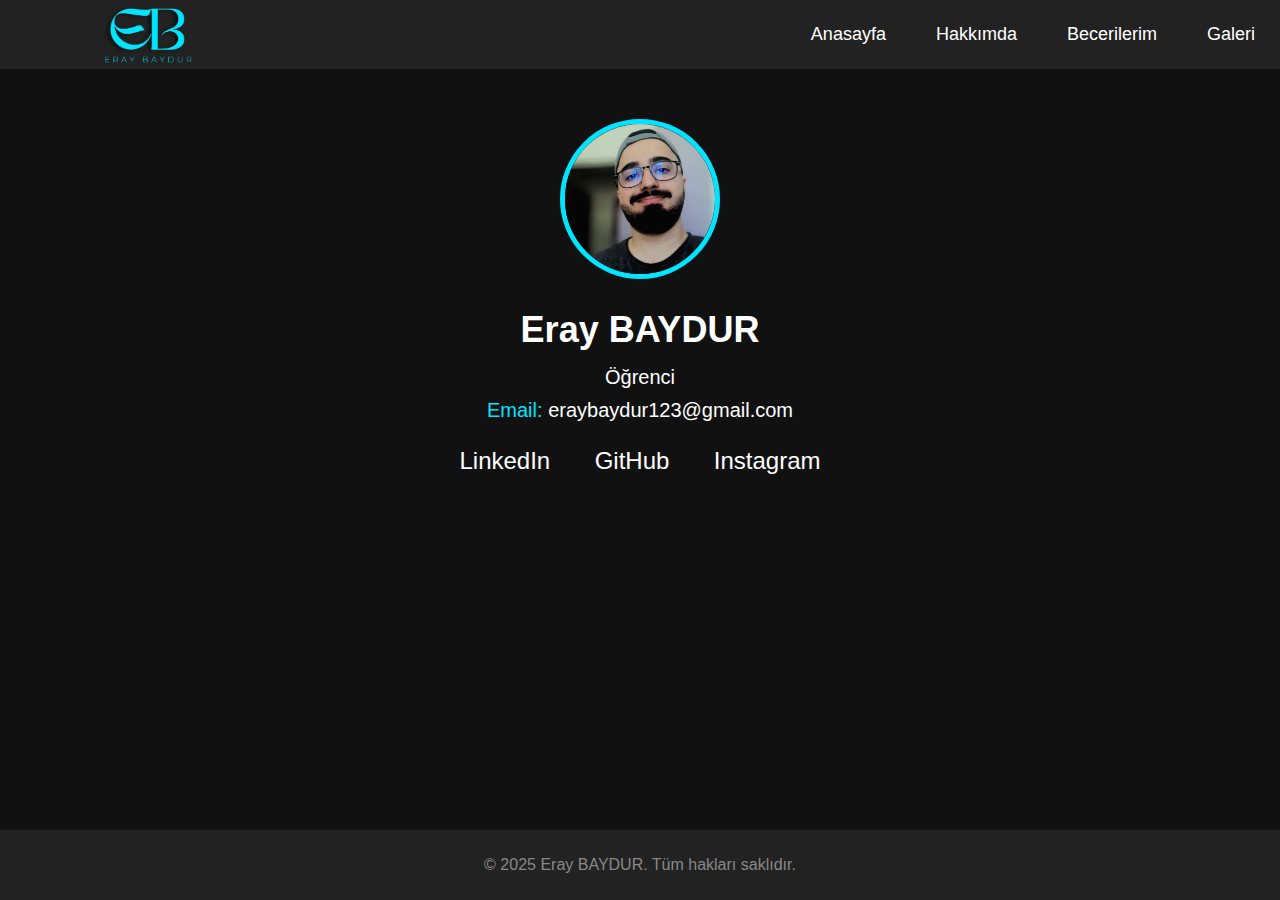
<file: index.html>
<!DOCTYPE html>
<html lang="tr">
<head>
        <!-- Google tag (gtag.js) -->
    <script async src="https://www.googletagmanager.com/gtag/js?id=G-KNN6C9XQET"></script>
    <script>
    window.dataLayer = window.dataLayer || [];
    function gtag(){dataLayer.push(arguments);}
    gtag('js', new Date());

    gtag('config', 'G-KNN6C9XQET');
    </script>
    <meta charset="UTF-8">
    <meta name="viewport" content="width=device-width, initial-scale=1.0">
    <link rel="icon" href="/img/Logo.png" type="image/png" >
    <title>ErayBYDR</title>
    <link rel="stylesheet" href="style.css">
</head>
<body>
    <header>
        <div class="logo"><img src="img/Logo.png" alt=""></div>
        <div class="menuicon" onclick="toggleMenu()">&#9776;</div>
        <nav id="menu">
            <ul>
                <li><a href="index.html">Anasayfa</a></li>
                <li><a href="hakkimda.html">Hakkımda</a></li>
                <li><a href="becerilerim.html">Becerilerim</a></li>
                <li><a href="galeri.html">Galeri</a></li>
            </ul>
        </nav>
    </header>

    <div class="icerik">
        <img src="img/bne.jpeg">
        <h1>Eray BAYDUR</h1>
        <p>Öğrenci</p>

        <div class="iletisim">
            <p><span style="color: #00e5ff;">Email:</span> eraybaydur123@gmail.com</p>

        </div>

        <div class="sosyal">
            <a href="https://www.linkedin.com/in/eray-baydur-86802a2b9/" target="_blank">LinkedIn</a>
            <a href="https://github.com/Dobbyby/myWebsite" target="_blank">GitHub</a>
            <a href="https://www.instagram.com/bydrerayy/" target="_blank">Instagram</a>
        </div>
    </div>
    <footer>
        <p>&copy; 2025 Eray BAYDUR. Tüm hakları saklıdır.</p>
    </footer>
    <script>
        function toggleMenu() {
            const navMenu = document.getElementById('menu');
            navMenu.classList.toggle('active');
        }
    </script>
</body>
</html>
</file>
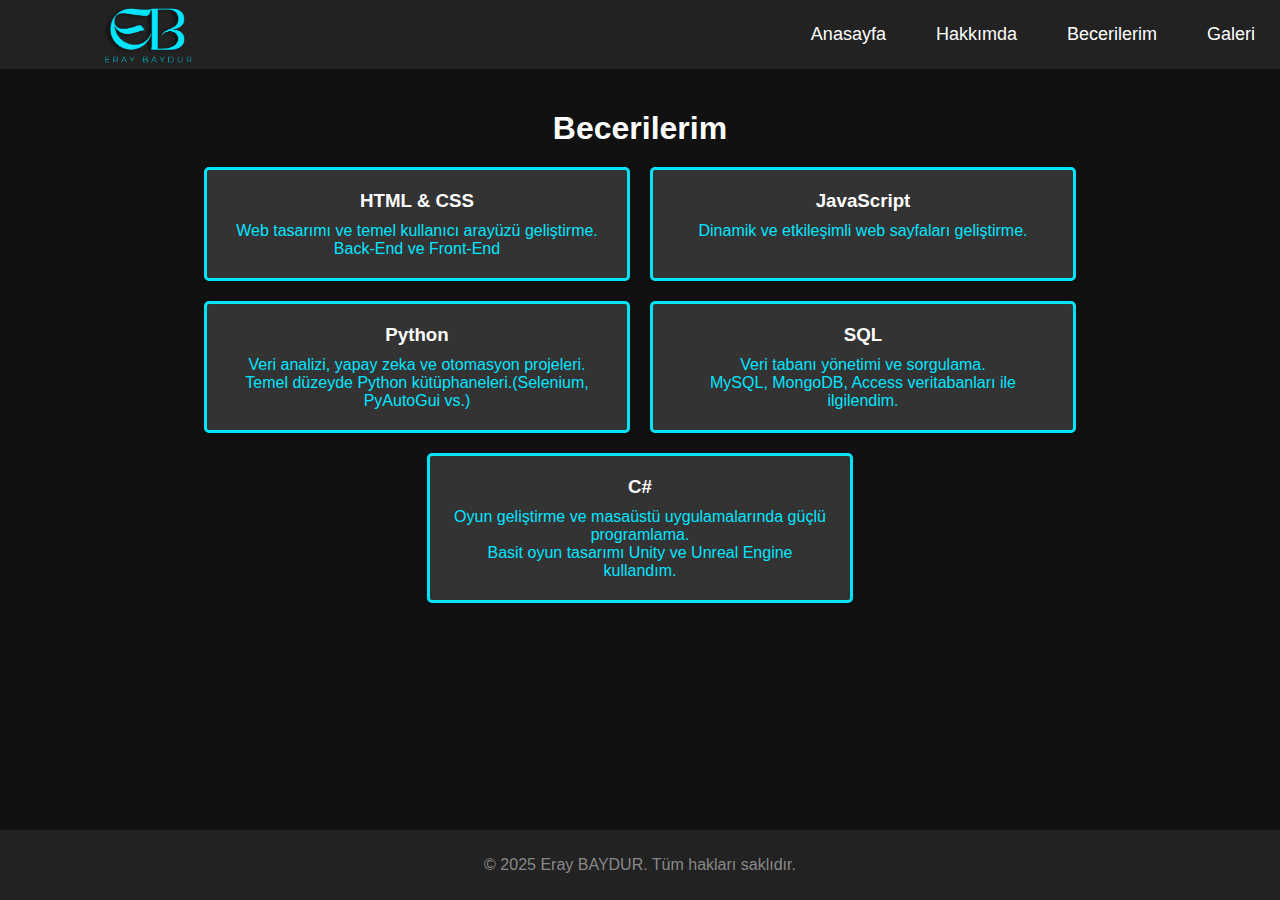
<file: becerilerim.html>
<!DOCTYPE html>
<html lang="tr">
<head>
            <!-- Google tag (gtag.js) -->
    <script async src="https://www.googletagmanager.com/gtag/js?id=G-KNN6C9XQET"></script>
    <script>
    window.dataLayer = window.dataLayer || [];
    function gtag(){dataLayer.push(arguments);}
    gtag('js', new Date());

    gtag('config', 'G-KNN6C9XQET');
    </script>
    <meta charset="UTF-8">
    <meta name="viewport" content="width=device-width, initial-scale=1.0">
    <link rel="icon" href="img/Logo.png" type="image/png" >
    <title>Becerilerim</title>
    <link rel="stylesheet" href="style.css">
</head>
<body>
    <header>
        <div class="logo"><img src="img/Logo.png" alt=""></div>
        <div class="menuicon" onclick="toggleMenu()">&#9776;</div>
        <nav id="menu">
            <ul>
                <li><a href="index.html">Anasayfa</a></li>
                <li><a href="hakkimda.html">Hakkımda</a></li>
                <li><a href="becerilerim.html">Becerilerim</a></li>
                <li><a href="galeri.html">Galeri</a></li>
            </ul>
        </nav>
    </header>

    <div class="becerilerdiv">
        <h1>Becerilerim</h1>
        <div class="becerilerim">
            <div class="diller">
                <h3>HTML & CSS</h3>
                <p>Web tasarımı ve temel kullanıcı arayüzü geliştirme. <br>Back-End ve Front-End</p>
            </div>
            <div class="diller">
                <h3>JavaScript</h3>
                <p>Dinamik ve etkileşimli web sayfaları geliştirme.</p>
            </div>
            <div class="diller">
                <h3>Python</h3>
                <p>Veri analizi, yapay zeka ve otomasyon projeleri.<br>Temel düzeyde Python kütüphaneleri.(Selenium, PyAutoGui vs.)</p>
            </div>
            <div class="diller">
                <h3>SQL</h3>
                <p>Veri tabanı yönetimi ve sorgulama. <br>MySQL, MongoDB, Access veritabanları ile ilgilendim.</p>
            </div>
            <div class="diller">
                <h3>C#</h3>
                <p>Oyun geliştirme ve masaüstü uygulamalarında güçlü programlama. <br>Basit oyun tasarımı Unity ve Unreal Engine kullandım.</p>
            </div>
        </div>
    </div>

    <footer>
        <p>&copy; 2025 Eray BAYDUR. Tüm hakları saklıdır.</p>
    </footer>

    <script>
        function toggleMenu() {
            const navMenu = document.getElementById('menu');
            navMenu.classList.toggle('active');
        }
    </script>
</body>
</html>
</file>
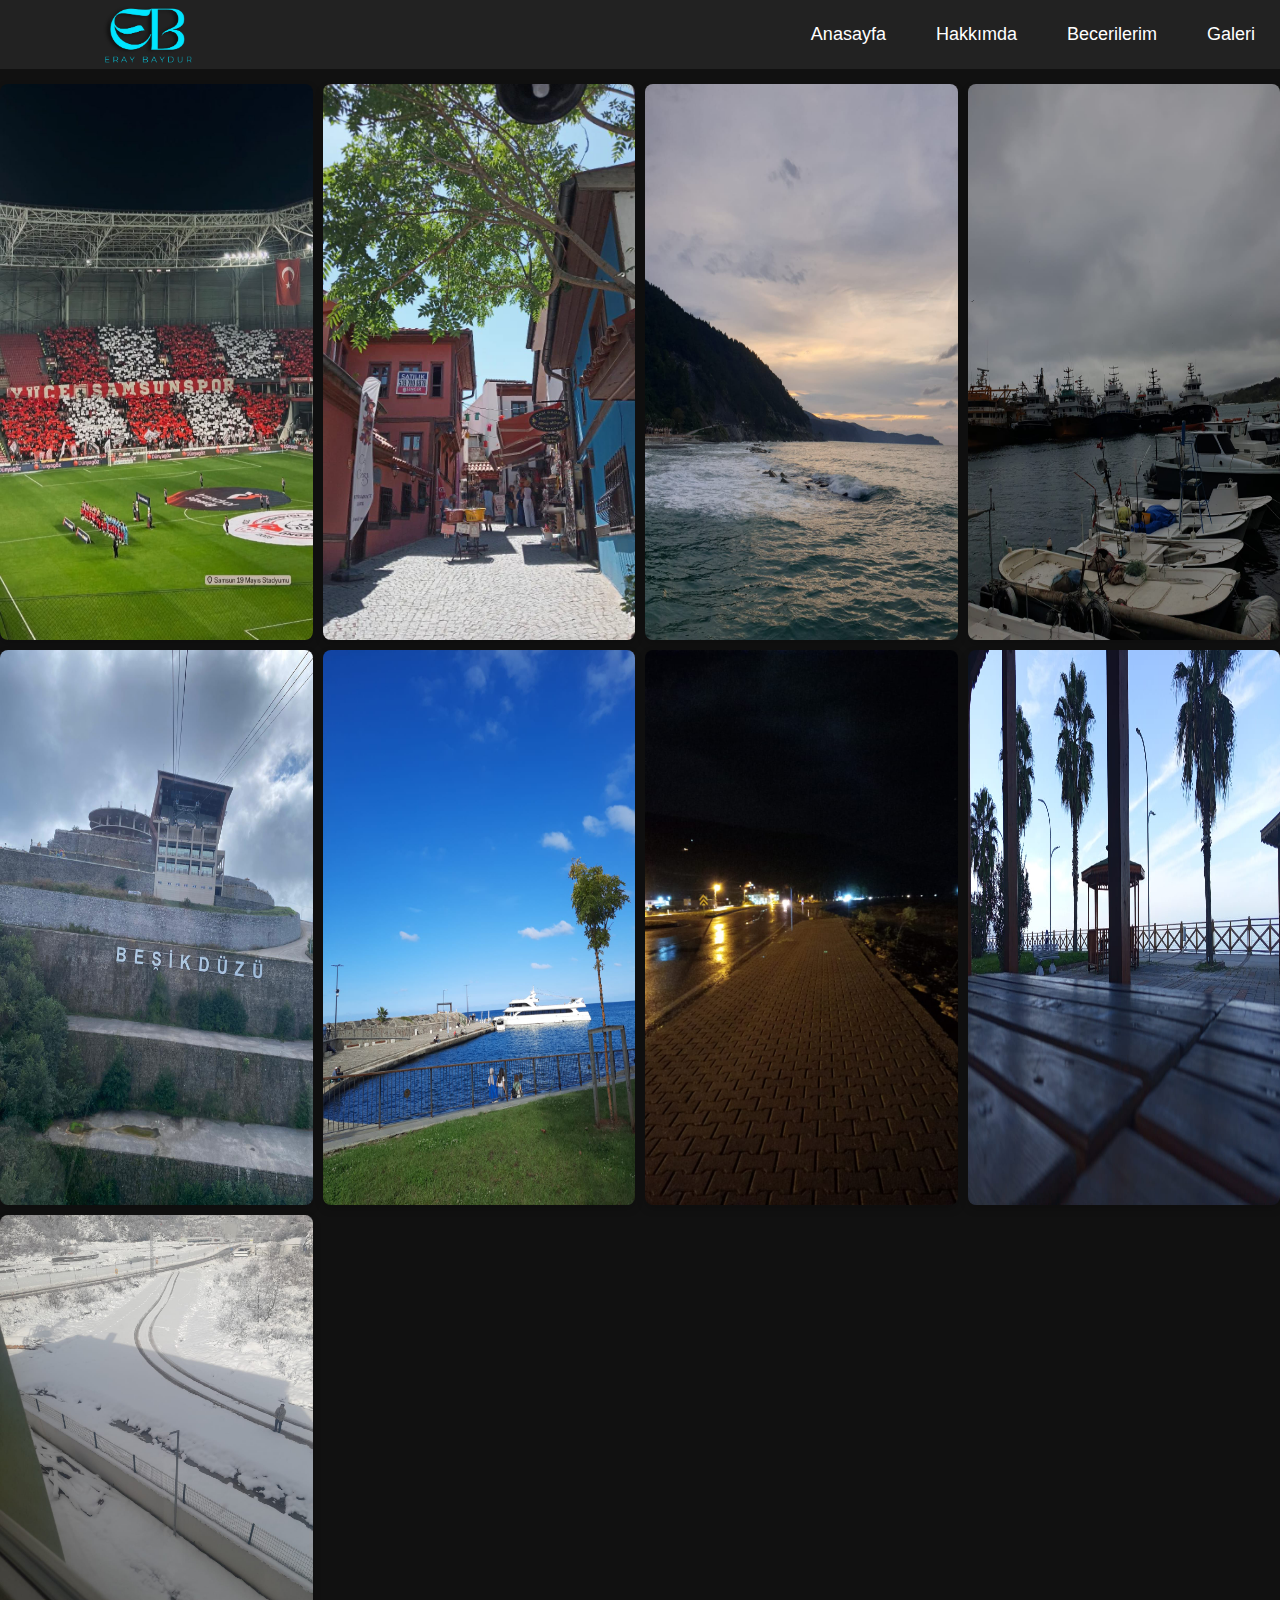
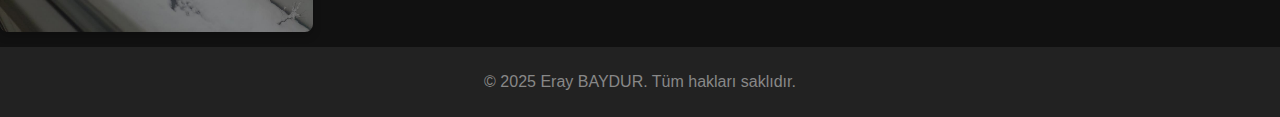
<file: galeri.html>
<!DOCTYPE html>
<html lang="tr">
<head>
            <!-- Google tag (gtag.js) -->
    <script async src="https://www.googletagmanager.com/gtag/js?id=G-KNN6C9XQET"></script>
    <script>
    window.dataLayer = window.dataLayer || [];
    function gtag(){dataLayer.push(arguments);}
    gtag('js', new Date());

    gtag('config', 'G-KNN6C9XQET');
    </script>
    <meta charset="UTF-8">
    <meta name="viewport" content="width=device-width, initial-scale=1.0">
    <link rel="icon" href="img/Logo.png" type="image/png" >
    <title>Galeri</title>
    <link rel="stylesheet" href="style.css">
</head>
<body>
    <header>
        <div class="logo"><img src="img/Logo.png"></div>
        <div class="menuicon" onclick="toggleMenu()">&#9776;</div>
        <nav id="menu">
            <ul>
                <li><a href="index.html">Anasayfa</a></li>
                <li><a href="hakkimda.html">Hakkımda</a></li>
                <li><a href="becerilerim.html">Becerilerim</a></li>
                <li><a href="galeri.html">Galeri</a></li>
            </ul>
        </nav>
    </header>

    <div class="galeri-kismi">
        <div class="galeri">
            <div class="foto"><img src="img/1.jpeg" onclick="opengalerijs(this)"></div>
            <div class="foto"><img src="img/2.jpeg" onclick="opengalerijs(this)"></div>
            <div class="foto"><img src="img/3.jpeg" onclick="opengalerijs(this)"></div>
            <div class="foto"><img src="img/4.jpeg" onclick="opengalerijs(this)"></div>
            <div class="foto"><img src="img/5.jpeg" onclick="opengalerijs(this)"></div>
            <div class="foto"><img src="img/6.jpeg" onclick="opengalerijs(this)"></div>
            <div class="foto"><img src="img/7.jpeg" onclick="opengalerijs(this)"></div>
            <div class="foto" id="8"><img src="img/8.jpeg" onclick="opengalerijs(this)"></div>
            <div class="foto"><img src="img/9.jpeg" onclick="opengalerijs(this)"></div>

        </div>
    </div>

    <footer>
        <p>&copy; 2025 Eray BAYDUR. Tüm hakları saklıdır.</p>
    </footer>
    
    <div id="galerijavasc" class="galerijs" onclick="closegalerijs()">
        <span class="close" onclick="closegalerijs()">&times;</span>
        <img class="galerijs-content" id="galerimg">
    </div>

    
    <script>
        function opengalerijs(img) {
            var galerijs = document.getElementById("galerijavasc");
            var galerimg = document.getElementById("galerimg");
            galerijs.style.display = "block";
            galerimg.src = img.src;
        }
    
        function closegalerijs() {
            var galerijs = document.getElementById("galerijavasc");
            galerijs.style.display = "none";
        }
    </script>
    <script>
        function toggleMenu() {
            const navMenu = document.getElementById('menu');
            navMenu.classList.toggle('active');
        }
    </script>
</body>
</html>
</file>
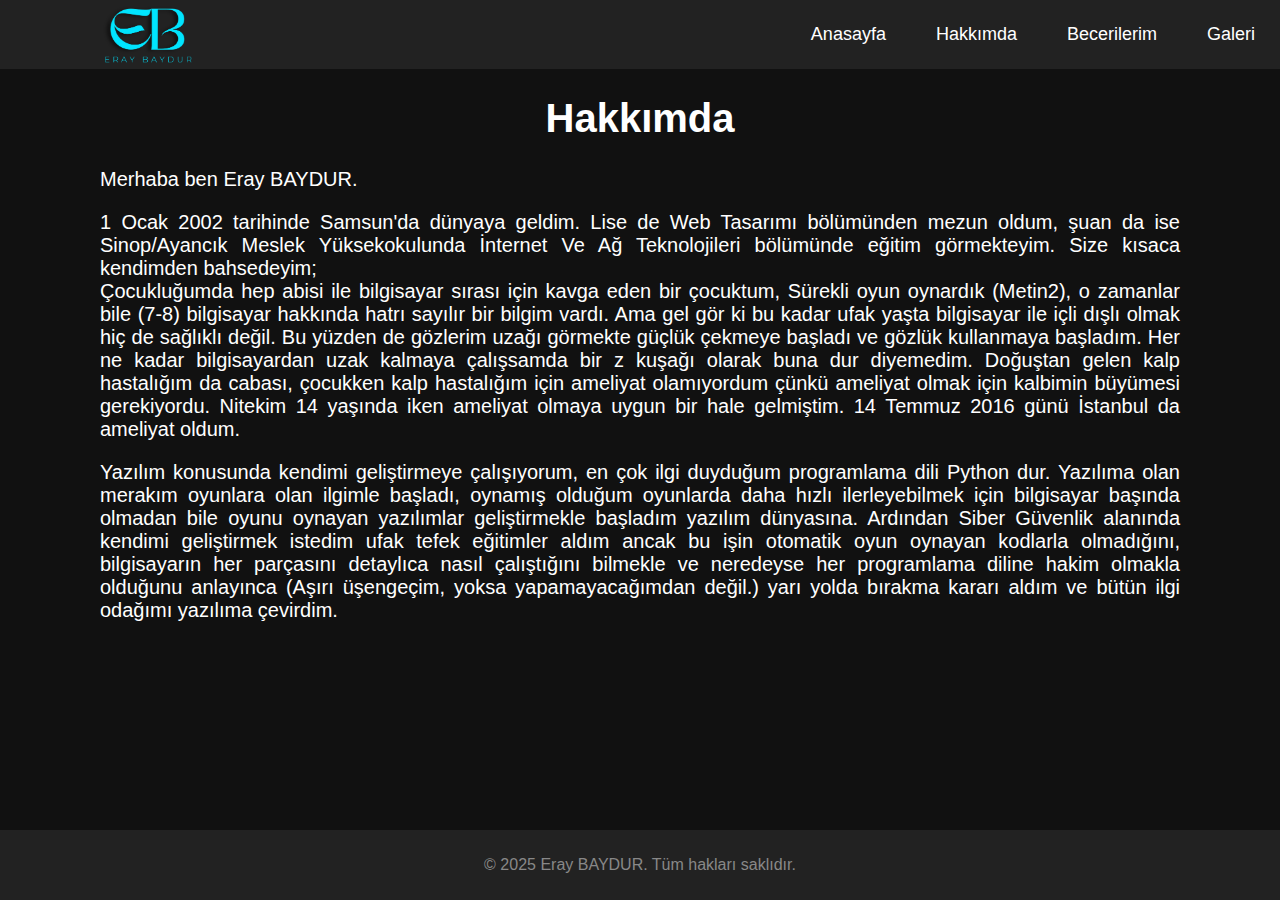
<file: hakkimda.html>
<!DOCTYPE html>
<html lang="tr">
<head>
        <!-- Google tag (gtag.js) -->
    <script async src="https://www.googletagmanager.com/gtag/js?id=G-KNN6C9XQET"></script>
    <script>
    window.dataLayer = window.dataLayer || [];
    function gtag(){dataLayer.push(arguments);}
    gtag('js', new Date());

    gtag('config', 'G-KNN6C9XQET');
    </script>
    <meta charset="UTF-8">
    <meta name="viewport" content="width=device-width, initial-scale=1.0">
    <link rel="icon" href="img/Logo.png" type="image/png" >
    <title>Hakkımda</title>
    <link rel="stylesheet" href="style.css">
</head>
<body>
    <header>
        <div class="logo"><img src="img/Logo.png"></div>
        <div class="menuicon" onclick="toggleMenu()">&#9776;</div>
        <nav id="menu">
            <ul>
                <li><a href="index.html">Anasayfa</a></li>
                <li><a href="hakkimda.html">Hakkımda</a></li>
                <li><a href="becerilerim.html">Becerilerim</a></li>
                <li><a href="galeri.html">Galeri</a></li>
            </ul>
        </nav>
    </header>

    <div class="hkmda">
        <h1>Hakkımda</h1>
        <p>Merhaba ben Eray BAYDUR.</p>
        <p>1 Ocak 2002 tarihinde Samsun'da dünyaya geldim. Lise de Web Tasarımı bölümünden mezun oldum, şuan da ise Sinop/Ayancık Meslek Yüksekokulunda İnternet Ve Ağ Teknolojileri bölümünde eğitim görmekteyim. Size kısaca kendimden bahsedeyim; <br>
        Çocukluğumda hep abisi ile bilgisayar sırası için kavga eden bir çocuktum, Sürekli oyun oynardık (Metin2), o zamanlar bile (7-8) bilgisayar hakkında hatrı sayılır bir bilgim vardı. Ama gel gör ki bu kadar ufak yaşta bilgisayar ile içli dışlı olmak hiç de sağlıklı değil. Bu yüzden de gözlerim uzağı görmekte güçlük çekmeye başladı ve gözlük kullanmaya başladım. Her ne kadar bilgisayardan uzak kalmaya çalışsamda bir z kuşağı olarak buna dur diyemedim. Doğuştan gelen kalp hastalığım da cabası, çocukken kalp hastalığım için ameliyat olamıyordum çünkü ameliyat olmak için kalbimin büyümesi gerekiyordu. Nitekim 14 yaşında iken ameliyat olmaya uygun bir hale gelmiştim. 14 Temmuz 2016 günü İstanbul da ameliyat oldum.</p>
        <p>Yazılım konusunda kendimi geliştirmeye çalışıyorum, en çok ilgi duyduğum programlama dili Python dur. Yazılıma olan merakım oyunlara olan ilgimle başladı, oynamış olduğum oyunlarda daha hızlı ilerleyebilmek için bilgisayar başında olmadan bile oyunu oynayan yazılımlar geliştirmekle başladım yazılım dünyasına. Ardından Siber Güvenlik alanında kendimi geliştirmek istedim ufak tefek eğitimler aldım ancak bu işin otomatik oyun oynayan kodlarla olmadığını, bilgisayarın her parçasını detaylıca nasıl çalıştığını bilmekle ve neredeyse her programlama diline hakim olmakla olduğunu anlayınca (Aşırı üşengeçim, yoksa yapamayacağımdan değil.) yarı yolda bırakma kararı aldım ve bütün ilgi odağımı yazılıma çevirdim.</p>
    </div>

    <footer>
        <p>&copy; 2025 Eray BAYDUR. Tüm hakları saklıdır.</p>
    </footer>

    <script>
        function toggleMenu() {
            const navMenu = document.getElementById('menu');
            navMenu.classList.toggle('active');
        }
    </script>
</body>
</html>
</file>
<file: style.css>
body {
    font-family: Arial, sans-serif;
    margin: 0;
    padding: 0;
    background-color: #111;
    color: #fff;
    display: flex;
    flex-direction: column;
    
}
body::-webkit-scrollbar {
    display: none;
}
html, body {
    height: 100%;
}
.logo{
    margin: 0;
    padding: 0;
    height: 69px;
}
.logo img{
    height: 70px;
    width: 300px;
}
header {
    display: flex;
    justify-content: space-between;
    align-items: center;

    background-color: #222;
    position: relative;
}
header .logo {
    font-size: 24px;
    font-weight: bold;
    color: #00e5ff;
}
.hkmda{
    text-align:justify;
    font-size: 20px;
    padding: 0 100px 0 100px;
}
.hkmda h1{
    text-align: center;
}
nav {
    display: none;
}
nav ul {
    list-style: none;
    margin: 0;
    padding: 0;
}
nav ul li {
    margin: 10px 0;
    text-align: center;
}
nav ul li a {
    text-decoration: none;
    color: #fff;
    font-size: 18px;
    transition: color 0.5s;
    padding: 25px 10px 25px 10px;
}
nav ul li a:hover {
    color: #111;
    background-color: #00e5ff;
}
.menuicon {
    font-size: 24px;
    color: #fff;
    cursor: pointer;
    display: block;
}
.menuicon:hover {
    color: #00e5ff;
}
.icerik {
    display: flex;
    flex-direction: column;
    align-items: center;
    text-align: center;
    padding: 50px;
}
.icerik img {
    width: 150px;
    height: 150px;
    border-radius: 50%;
    border: 5px solid #00e5ff;
    margin-bottom: 20px;
}
.icerik h1 {
    font-size: 36px;
    margin: 10px 0;
}
.icerik p {
    font-size: 20px;
    margin: 5px 0;
}
.icerik .contact-info {
    margin-top: 20px;
}
.icerik .contact-info p {
    margin: 5px 0;
}
.sosyal {
    margin-top: 20px;
}
.sosyal a {
    margin: 0 10px;
    text-decoration: none;
    color: #fff;
    font-size: 24px;
    transition: color 0.5s;
    padding: 10px;
}
.sosyal a:hover {
    color: #111;
    background-color: #00e5ff;
}
footer {
    text-align: center;
    padding: 10px 0;
    background-color: #222;
    color: #888;
    margin-top: auto;
}
.galeri {
    display:grid;
    grid-template-columns: repeat(auto-fill, minmax(250px, 1fr));
    grid-auto-rows: auto;
    gap: 10px;
    margin-bottom: 15px;
    margin-top: 15px;
}
.galeri img {
    width: 100%;
    display: flex;
    height: auto;
    border-radius: 8px;
    transition: transform 0.3s ease;
    cursor: pointer;
    box-shadow: 0 4px 8px rgba(0, 0, 0, 0.2);
}
.foto{
    display: flex;
}
.foto img {
    width: 100%;
    height: auto;
    border-radius: 8px;
    transition: transform 0.3s ease;
    box-shadow: 0 4px 8px rgba(0, 0, 0, 0.2);
}
.galeri img:hover {
    transform: scale(1.02);
}
.galerijs {
    display: none;
    position: fixed;
    z-index: 1;
    left: 0;
    top: 0;
    width: 100%;
    height: 100%;
    overflow: auto;
    background-color: rgba(0, 0, 0, 0.8);
    padding-top: 60px;
    cursor: pointer;
}
.galerijs-content {
    margin: auto;
    display: block;
    max-width: 80%;
    max-height: 80%;
    cursor: auto;
}
.close {
    position: absolute;
    top: 15px;
    right: 15px;
    color: #fff;
    font-size: 40px;
    font-weight: bold;
    transition: color 0.3s;
    cursor: pointer;
    z-index: 10;
}
.close:hover,
.close:focus {
    color: #00e5ff;
}
.galerijs:hover {
    cursor: pointer;
}
.becerilerdiv {
    padding: 20px;
    max-width: 1200px;
    margin: 0 auto;
}

.becerilerdiv h1 {
    text-align: center;
    margin-bottom: 20px;
}

.becerilerim {
    display: flex;
    flex-wrap: wrap;
    gap: 20px;
    justify-content: center;
}

.diller {
    background-color: #333;
    border: 3px solid #00e5ff;
    border-radius: 5px;
    padding: 20px;
    width: calc(33.333% - 20px);
    box-shadow: 0 2px 5px rgba(0, 0, 0, 0.1);
    text-align: center;
}

.diller h3 {
    margin: 0;
    color: #fff;
}

.diller p {
    margin: 10px 0 0;
    color: #00e5ff;
}


@media (min-width: 768px) {
    nav {
        display: flex;
    }
    nav ul {
        display: flex;
        flex-direction: row;
    }
    nav ul li {
        margin: 0 15px; 
    }
    .menuicon {
        display: none;
    }
}

@media (max-width: 767px) {
    nav {
        display: flex;
        flex-direction: column;
        background-color: #222;
        position: absolute;
        top: 70px;
        left: 0;
        right: 0;
        padding: 20px;
        border-top: 1px solid #444;
        z-index: 10;
        display: none;
    }
    nav.active {
        display: flex;
    }
    nav ul li a {
        font-size: 20px;
    }
}
</file>
